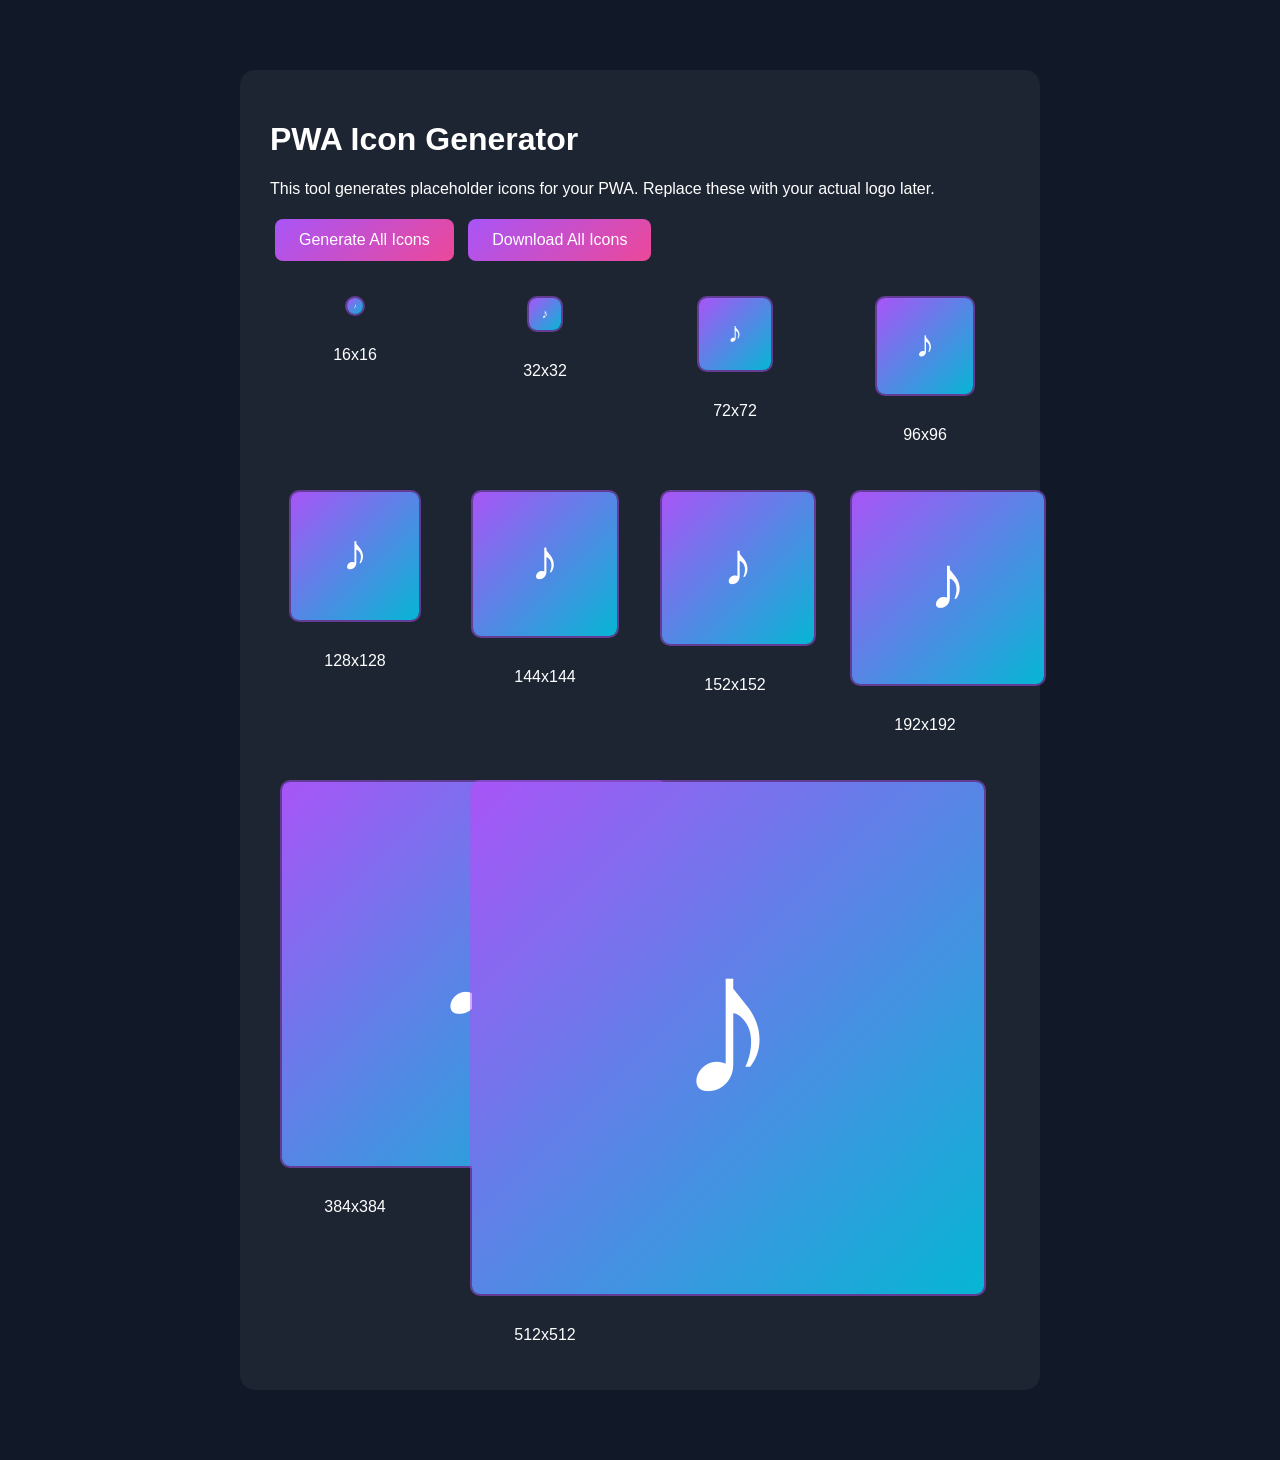
<file: generate-icons.html>
<!DOCTYPE html>
<html lang="en">
<head>
    <meta charset="UTF-8">
    <meta name="viewport" content="width=device-width, initial-scale=1.0">
    <title>PWA Icon Generator - DJ Lakhan</title>
    <style>
        body {
            font-family: Arial, sans-serif;
            max-width: 800px;
            margin: 50px auto;
            padding: 20px;
            background: #111827;
            color: white;
        }
        .container {
            background: rgba(255, 255, 255, 0.05);
            padding: 30px;
            border-radius: 15px;
        }
        canvas {
            border: 2px solid rgba(168, 85, 247, 0.5);
            border-radius: 10px;
            margin: 10px;
        }
        button {
            background: linear-gradient(135deg, #a855f7, #ec4899);
            color: white;
            border: none;
            padding: 12px 24px;
            border-radius: 8px;
            cursor: pointer;
            font-size: 16px;
            margin: 5px;
        }
        button:hover {
            transform: translateY(-2px);
            box-shadow: 0 4px 15px rgba(168, 85, 247, 0.4);
        }
        .icon-grid {
            display: grid;
            grid-template-columns: repeat(auto-fill, minmax(150px, 1fr));
            gap: 20px;
            margin-top: 20px;
        }
        .icon-item {
            text-align: center;
        }
    </style>
</head>
<body>
    <div class="container">
        <h1>PWA Icon Generator</h1>
        <p>This tool generates placeholder icons for your PWA. Replace these with your actual logo later.</p>
        
        <div>
            <button onclick="generateAllIcons()">Generate All Icons</button>
            <button onclick="downloadAll()">Download All Icons</button>
        </div>
        
        <div class="icon-grid" id="icon-grid"></div>
    </div>

    <script>
        const sizes = [16, 32, 72, 96, 128, 144, 152, 192, 384, 512];
        
        function generateIcon(size) {
            const canvas = document.createElement('canvas');
            canvas.width = size;
            canvas.height = size;
            const ctx = canvas.getContext('2d');
            
            // Background gradient
            const gradient = ctx.createLinearGradient(0, 0, size, size);
            gradient.addColorStop(0, '#a855f7');
            gradient.addColorStop(1, '#06b6d4');
            ctx.fillStyle = gradient;
            ctx.fillRect(0, 0, size, size);
            
            // Draw music note
            ctx.fillStyle = 'white';
            ctx.font = `bold ${size * 0.4}px Arial`;
            ctx.textAlign = 'center';
            ctx.textBaseline = 'middle';
            ctx.fillText('♪', size / 2, size / 2);
            
            return canvas;
        }
        
        function generateAllIcons() {
            const grid = document.getElementById('icon-grid');
            grid.innerHTML = '';
            
            sizes.forEach(size => {
                const canvas = generateIcon(size);
                const item = document.createElement('div');
                item.className = 'icon-item';
                item.innerHTML = `
                    <canvas id="icon-${size}" width="${size}" height="${size}"></canvas>
                    <p>${size}x${size}</p>
                `;
                grid.appendChild(item);
                
                const ctx = item.querySelector('canvas').getContext('2d');
                ctx.drawImage(canvas, 0, 0);
            });
        }
        
        function downloadIcon(size) {
            const canvas = generateIcon(size);
            canvas.toBlob(blob => {
                const url = URL.createObjectURL(blob);
                const a = document.createElement('a');
                a.href = url;
                a.download = `icon-${size}x${size}.png`;
                a.click();
                URL.revokeObjectURL(url);
            });
        }
        
        function downloadAll() {
            sizes.forEach((size, index) => {
                setTimeout(() => {
                    downloadIcon(size);
                }, index * 200);
            });
        }
        
        // Generate on load
        window.addEventListener('load', generateAllIcons);
    </script>
</body>
</html>
</file>
